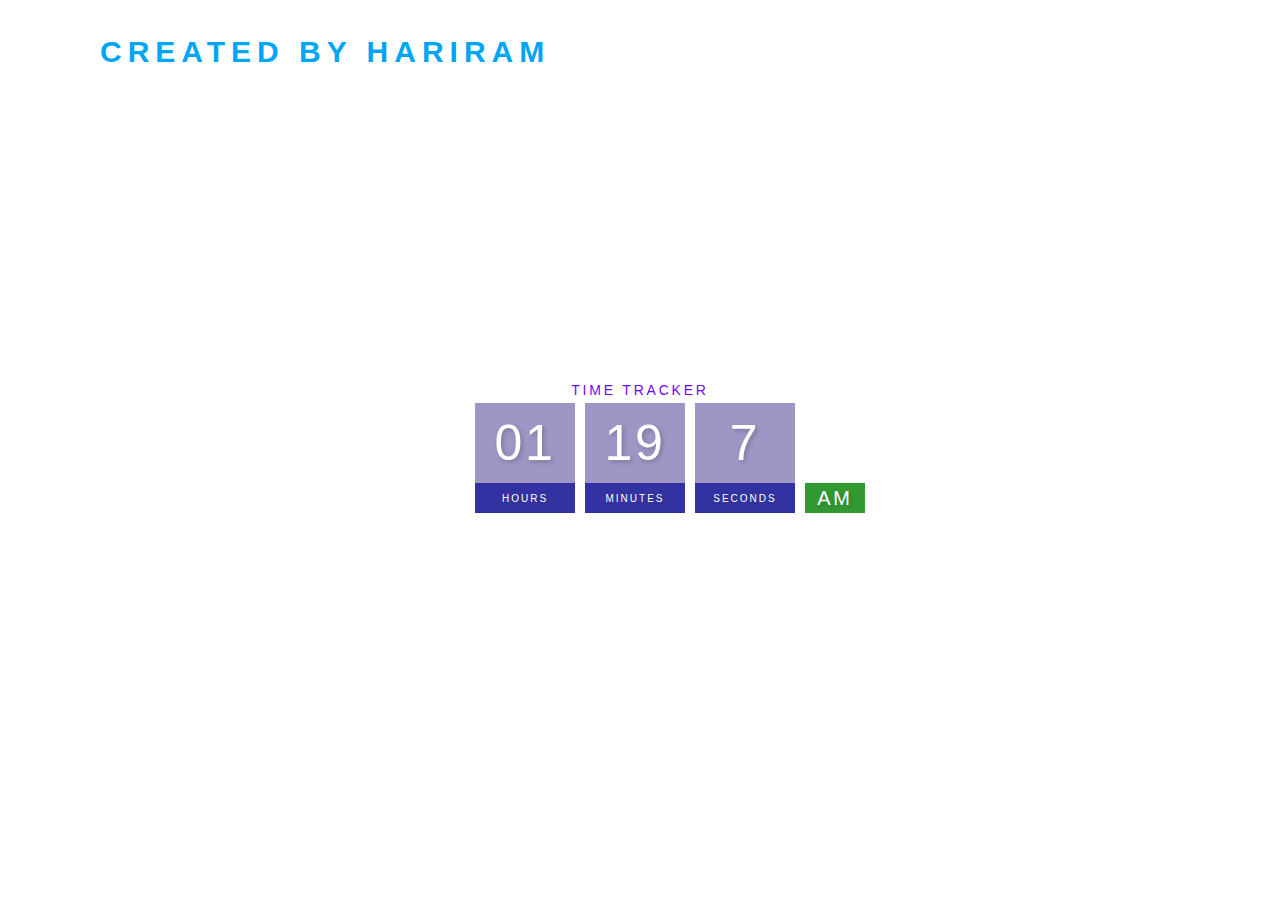
<file: 0002-Time-Tracker/index.html>
<!DOCTYPE html>
<html lang="en">
  <head>
    <meta charset="UTF-8" />
    <meta http-equiv="X-UA-Compatible" content="IE=edge" />
    <meta name="viewport" content="width=device-width, initial-scale=1.0" />
    <title>Time tracker</title>
    <link rel="stylesheet" href="style.css" />
  </head>
  <body>
    <b2>Time tracker</h2>
  <body>
    <h2>created by Hariram</h2>
    <div class="clock">
        <div>
            <span id="hour">00</span>
            <span class="text">Hours</span>
        </div>

        <div>
            <span id="minutes">00</span>
            <span class="text">Minutes</span>
        </div>

        <div>
            <span id="seconds">00</span>
            <span class="text">Seconds</span>
        </div>

        <div>
            <span id="ampm">AM</span>            
        </div>
    </div>  
  <script src="index.js"></script>
  </body>
</html>
</file>
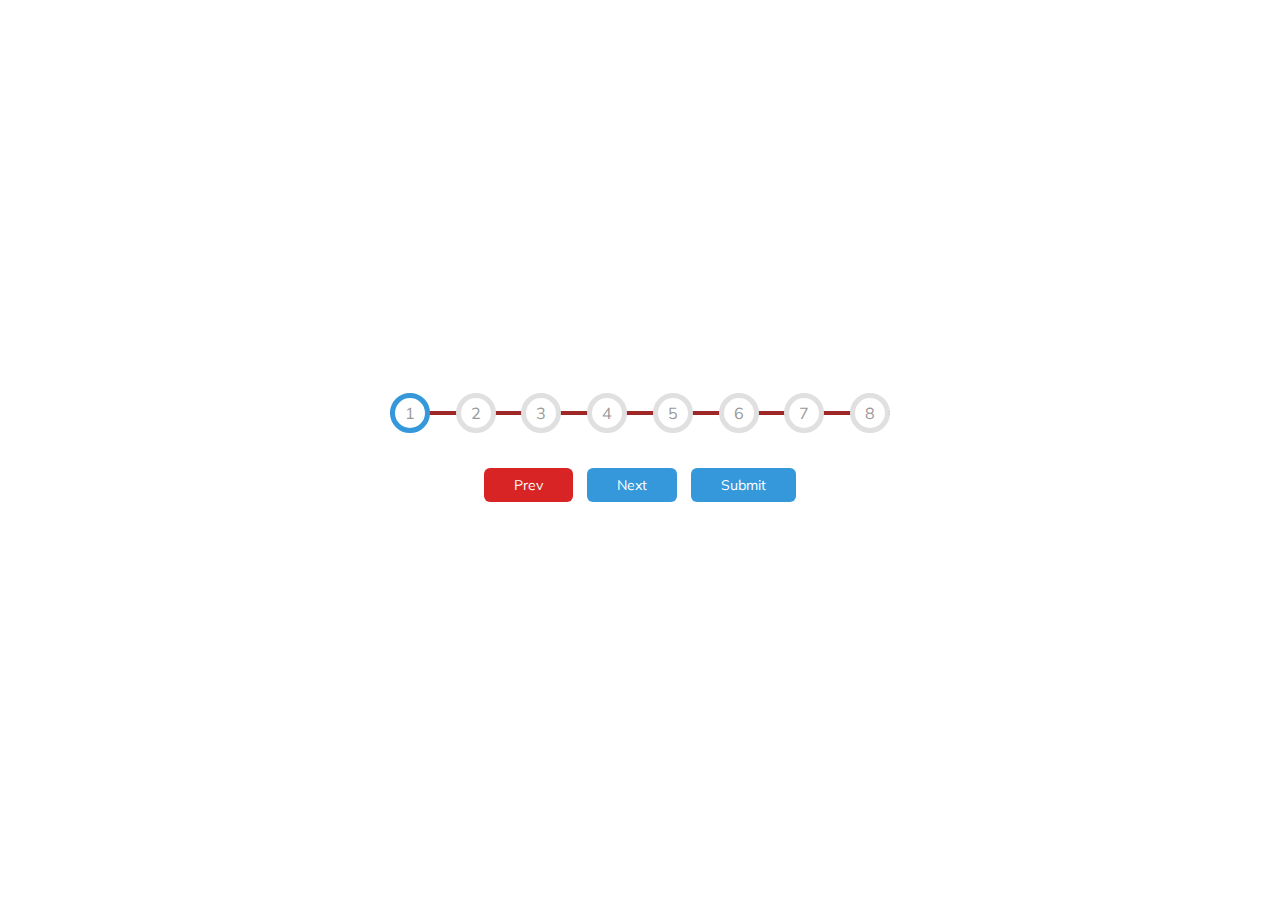
<file: 0003-progress-steps/index.html>
<!DOCTYPE html>
<html lang="en">
<head>
    <meta charset="UTF-8">
    <meta name="viewport" content="width=device-width, initial-scale=1.0">
    <link rel="stylesheet" href="style.css">
    <title>Progress Steps</title>
</head>
<body>

    <div class="container">
        <div class="progress-container">
            <div class="progress" id="progress"></div>
            <div class="circle active">1</div>
            <div class="circle">2</div>
            <div class="circle">3</div>
            <div class="circle">4</div>
            <div class="circle">5</div>
            <div class="circle">6</div>
            <div class="circle">7</div>
            <div class="circle">8</div>
        </div>

        <button class="btn" id="prev" disabled>Prev</button>
        <button class="btn" id="next">Next</button>
        <button class="btn" id="next">Submit</button>
    </div>
    

<script src="script.js"></script>
</body>
</html>
</file>
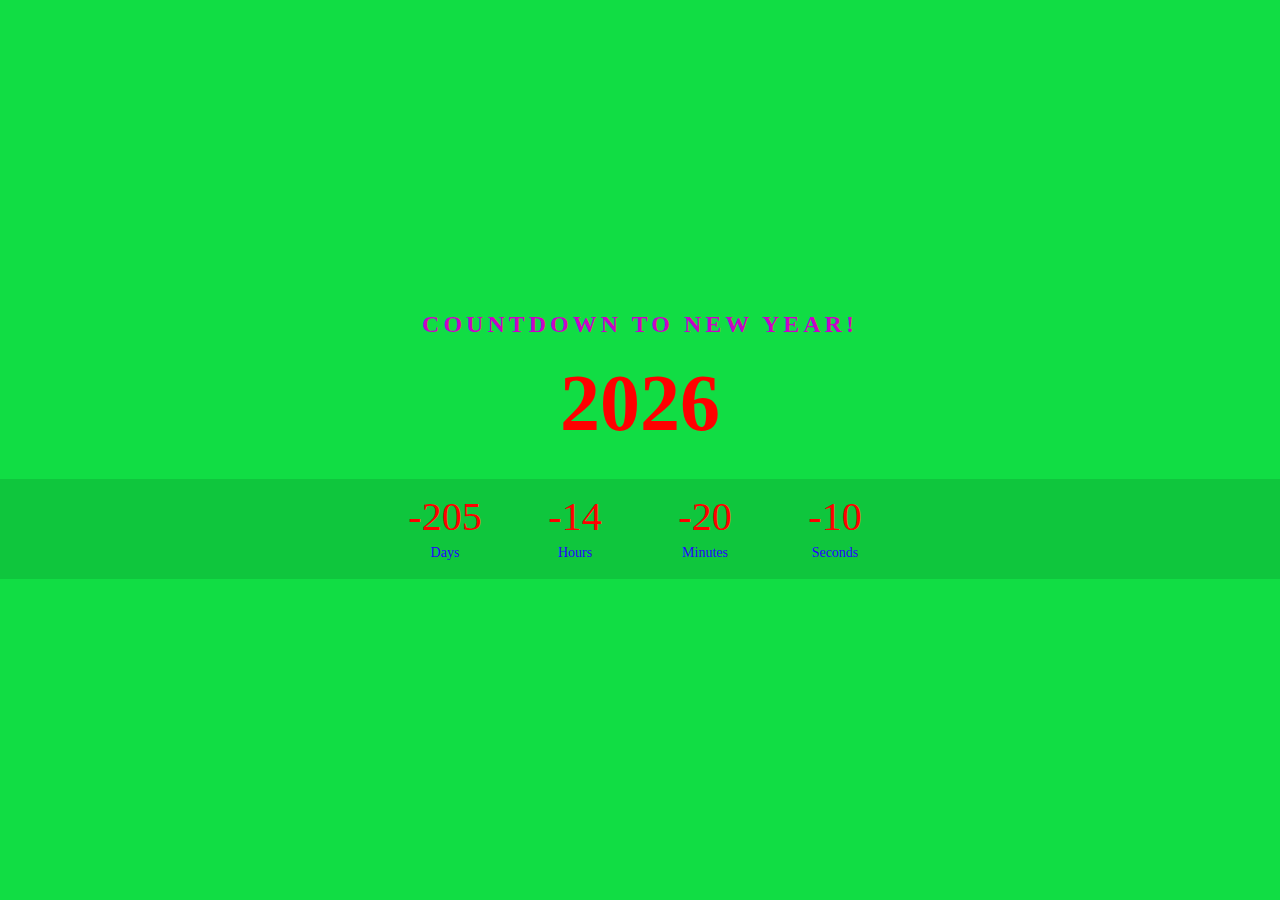
<file: 0004-new-year-countdown/index.html>
<!DOCTYPE html>
<html lang="en">
<head>
    <meta charset="UTF-8">
    <meta name="viewport" content="width=device-width, initial-scale=1.0">
    <link rel="stylesheet" href="style.css">
    <title>New Year Countdown</title>
</head>
<body>
    <h2>Countdown to New Year!</h2>
    <div class="year">2026</div>
    <div class="countdown">
        <div id="day">00</div>
        <div id="hour">00</div>
        <div id="minute">00</div>
        <div id="second">00</div>
    </div>
    <script src="index.js"></script>
</body>
</html>
</file>
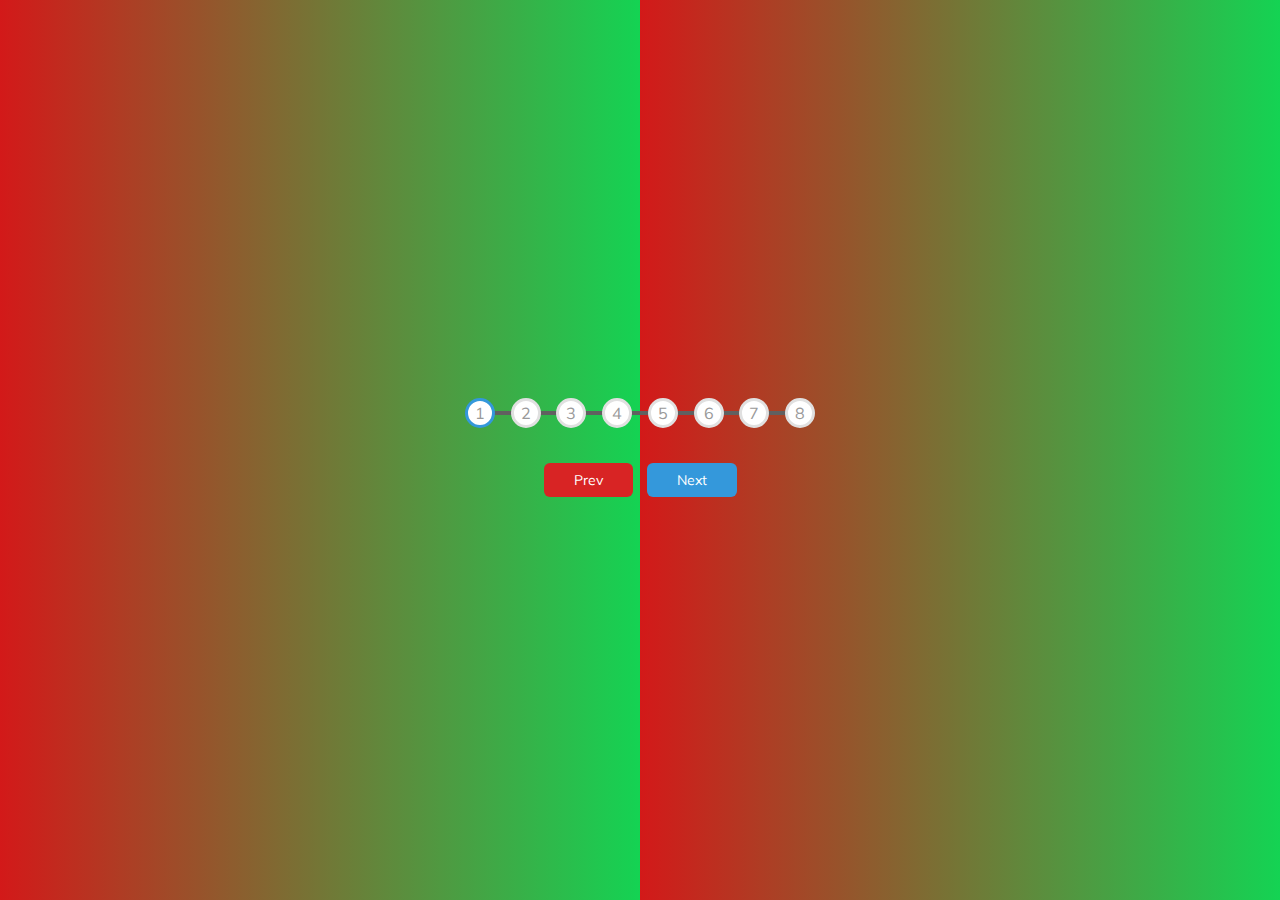
<file: 003-progress-steps/index.html>
<!DOCTYPE html>
<html lang="en">
<head>
    <meta charset="UTF-8">
    <meta name="viewport" content="width=device-width, initial-scale=1.0">
    <link rel="stylesheet" href="style.css">
    <title>Progress Steps</title>
</head>
<body>

    <div class="container">
        <div class="progress-container">
            <div class="progress" id="progress"></div>
            <div class="circle active">1</div>
            <div class="circle">2</div>
            <div class="circle">3</div>
            <div class="circle">4</div>
            <div class="circle">5</div>
            <div class="circle">6</div>
            <div class="circle">7</div>
            <div class="circle">8</div>
        </div>

        <button class="btn" id="prev" disabled>Prev</button>
        <button class="btn" id="next">Next</button>
    </div>
   
    

<script src="script.js"></script>
</body>
</html>
</file>
<file: 0002-Time-Tracker/style.css>
body{
    font-family: sans-serif;
    margin:0;
    display: flex;
    flex-direction: column;
    align-items: center;
    height: 100vh;
    justify-content: center;
    background: url("https://www.health.com/thmb/6atKRBrmnbX5qCGA2Io_6is5H0c=/1500x0/filters:no_upscale():max_bytes(150000):strip_icc()/sean-oulashin-KMn4VEeEPR8-unsplash-2000-fb7d5ae8c3054db98ac35663eb0148e1.jpg");
    background-size: cover;   
}

h2{
    position:absolute;
    text-transform: uppercase;
    letter-spacing: 0.2em;
    font-size: 30px;
    Top:10px;
    Left: 100px;
    color: rgb(0, 166, 243);
}

b2{
    text-transform: uppercase;
    letter-spacing: 0.2em;
    
    font-size: 14px;
    text-align:  center;
    color: rgb(113, 7, 252);
}




.clock{
    display: flex;
}

.clock div{
    margin: 5px;
    position: relative;
}

.clock span{
    display: flex;
    width: 100px;
    height: 80px;
    background: #867cb7;
    opacity: 0.8;
    justify-content: center;
    align-items: center;
    font-size: 50px;
    color: white;
    text-shadow: 2px 2px 4px rgba(0,0,0,0.3);
}

.clock .text{
    height: 30px;
    background: darkblue;
    font-size: 10px;
    text-transform: uppercase;
    letter-spacing: 0.2em;
    opacity:0.8;
}

.clock #ampm{
    position: absolute;
    bottom: 0;
    width: 60px;
    height: 30px;
    font-size: 20px;
    background: green;
}
</file>
<file: 0003-progress-steps/style.css>
@import url('https://fonts.googleapis.com/css?family=Muli&display=swap');


* {
    box-sizing: border-box;
  }
  
  body {   
    font-family: 'Muli', sans-serif;
    display: flex;
    align-items: center;
    justify-content: center;
    height: 100vh;
    overflow: hidden;
    margin: 0;
  }

  body {
    background-image: url(https://content.api.news/v3/images/bin/62c478cd1024ea26021064205a8286b3?width=1024)
  }

  .container{
    text-align: center;
  }

  .progress-container{
    display: flex;
    justify-content: space-between;
    position: relative;
    margin-bottom: 30px;
    max-width: 100%;
    width: 500px;
  }

  .progress-container::before{
    content: '';
    background-color: #9e2828;
    position: absolute;
    top: 50%;
    left: 0;
    transform: translateY(-50%);
    height: 4px;
    width: 100%;
    z-index:-1;
  }

  .progress{
    background-color: #00ff22;
    position: absolute;
    top: 50%;
    left: 0;
    transform: translateY(-50%);
    height: 5px;
    width: 0%;
    z-index:-1;
    transition: 0.4s ease;
  }

  .circle{
    background-color: white;
    color: #999;
    border-radius: 50%;
    width: 40px;
    height: 40px;
    display: flex;
    align-items: center;
    justify-content: center;
    border: 5px solid #e0e0e0;
    transition: 0.4s ease;
  }

  .circle.active{
    border-color:#3498db;
  }

  .btn{
    background-color: #3498db;
    color: rgb(255, 255, 255);
    border:0;
    border-radius: 6px;
    font-family: inherit;
    padding: 8px 30px;
    border:0;
    cursor: pointer;
    margin: 5px;
    font-size: 14px;
  }

  .btn:hover{
    background-color: #00ff40;
    
  }
  
  
  .btn:active{
    transform: scale(0.98);
  }

  .btn:focus{
    outline: none;
  }

  .btn:disabled{
    background-color: #d82424;
    cursor: not-allowed;
  }
</file>
<file: 0004-new-year-countdown/style.css>
body{
    margin:0;
    display: flex;
    flex-direction: column;
    height: 100vh;
    justify-content: center;
    align-items: center;
    font-family: cursive;
    background-color: rgb(17, 221, 68);
}

h2{
    color: rgb(201, 2, 201);
    text-transform: uppercase;
    letter-spacing: 4px;
}

.year{
    font-size: 5em;
    color:rgb(255, 0, 0);
    font-weight: bold;
}

.countdown{
    background-color: rgba(0,0,0,0.1);
    margin: 30px;
    width: 100%;
    color: rgb(253, 0, 0);
    display: flex;
    height: 100px;
    justify-content: center;
    align-items: center;
}

.countdown div{
    margin: 0 15px;
    font-size: 2.5em;    
    margin-top: -25px;
    position: relative;
    width: 100px;
    text-align: center;
    color: rgb(255, 0, 0);
}


.countdown div::before{
    content: "";
    position: absolute;
    bottom: -30px;
    font-size: 0.35em;
    left: 0;
    line-height: 35px;
    width: 100%;
    height: 35px;
    color: rgb(38, 0, 255);
}

.countdown #day::before{
    content: "Days";
}

.countdown #hour::before{
    content: "Hours";
}

.countdown #minute::before{
    content: "Minutes";
}

.countdown #second::before{
    content: "Seconds";
}
</file>
<file: 003-progress-steps/style.css>
@import url('https://fonts.googleapis.com/css?family=Muli&display=swap');


* {
    box-sizing: border-box;
  }
  
  body {   
    font-family: 'Muli', sans-serif;
    display: flex;
    align-items: center;
    justify-content: center;
    height: 100vh;
    overflow: hidden;
    margin: 0;
  }

  body {
    background-image: 
      linear-gradient(to right, #d31919, #14d353), 
      linear-gradient(to bottom, #16cabb, #1444e0);
    background-size: 50% 100%, 50% 100%; 
    background-position: left, right;
  }

  .container{
    text-align: center;
  }

  .progress-container{
    display: flex;
    justify-content: space-between;
    position: relative;
    margin-bottom: 30px;
    max-width: 100%;
    width: 350px;
  }

  .progress-container::before{
    content: '';
    background-color: #616060;
    position: absolute;
    top: 50%;
    left: 0;
    transform: translateY(-50%);
    height: 4px;
    width: 100%;
    z-index:-1;
  }

  .progress{
    background-color: #0011ff;
    position: absolute;
    top: 50%;
    left: 0;
    transform: translateY(-50%);
    height: 4px;
    width: 0%;
    z-index:-1;
    transition: 0.4s ease;
  }

  .circle{
    background-color: white;
    color: #999;
    border-radius: 50%;
    width: 30px;
    height: 30px;
    display: flex;
    align-items: center;
    justify-content: center;
    border: 3px solid #e0e0e0;
    transition: 0.4s ease;
  }

  .circle.active{
    border-color:#3498db;
  }

  .btn{
    background-color: #3498db;
    color: rgb(255, 255, 255);
    border:0;
    border-radius: 6px;
    font-family: inherit;
    padding: 8px 30px;
    border:0;
    cursor: pointer;
    margin: 5px;
    font-size: 14px;
  }

  .btn:active{
    transform: scale(0.98);
  }

  .btn:focus{
    outline: none;
  }

  .btn:disabled{
    background-color: #d82424;
    cursor: not-allowed;
  }
</file>
